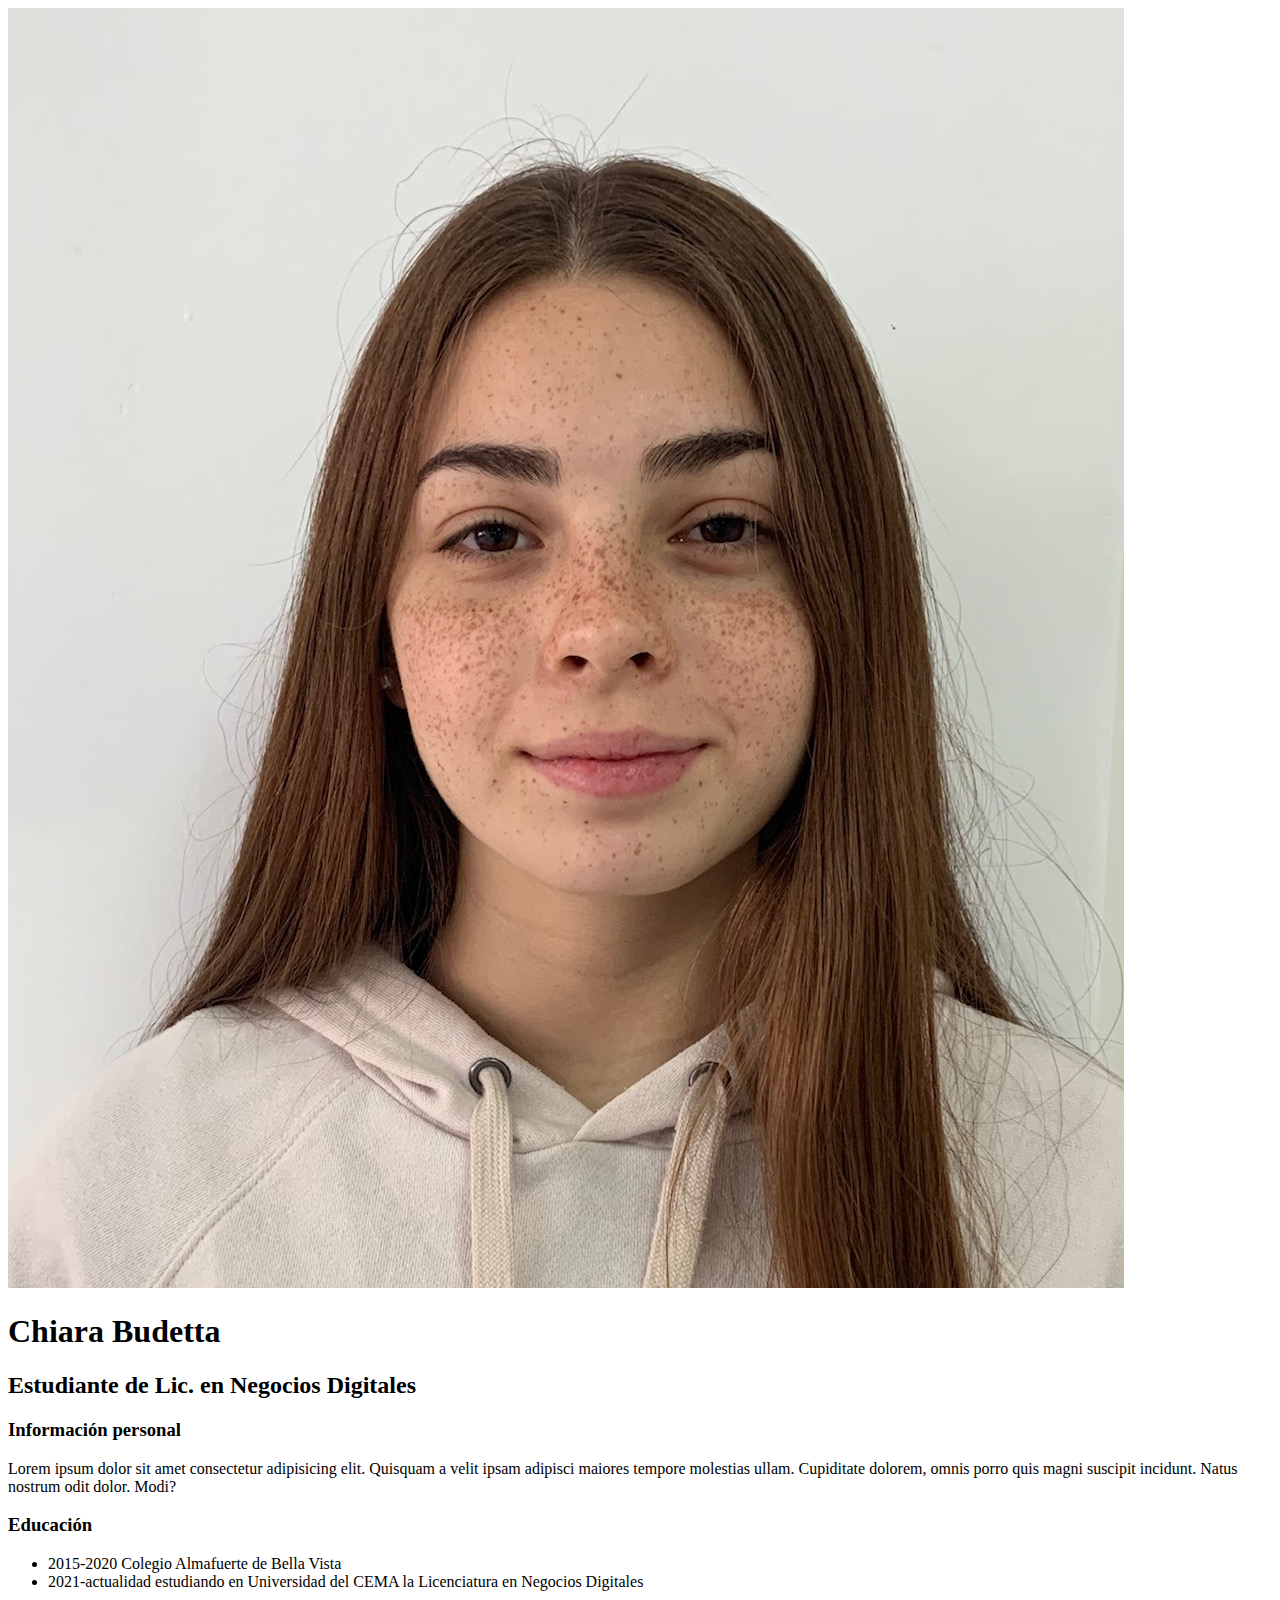
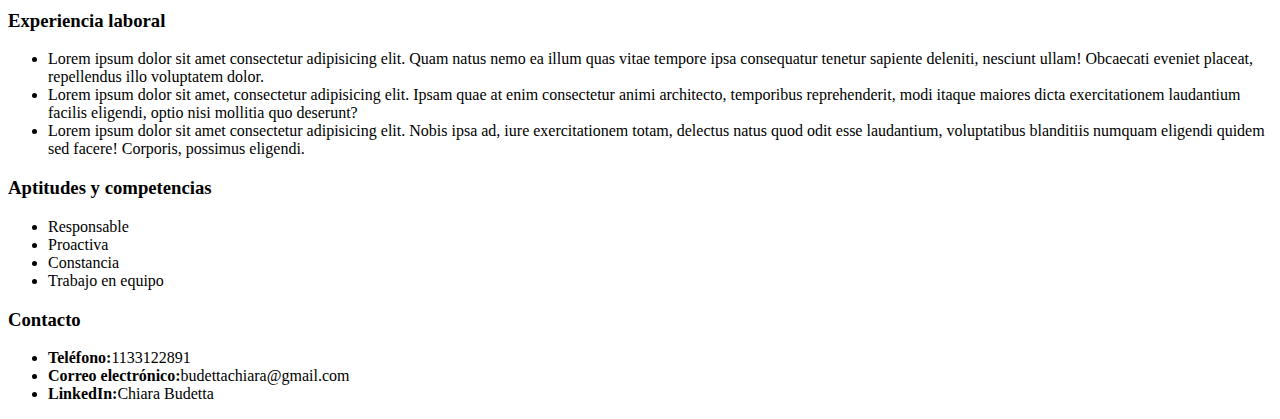
<file: CV tarea/index.html>
<!DOCTYPE html>
<html lang="en">
<head>
    <meta charset="UTF-8">
    <meta name="viewport" content="width=device-width, initial-scale=1.0">
    <title>Curriculum Vitae</title>
</head>
<body>
    <div>
        <img src="foto 4x4.png" alt="Foto Chiara">
        <h1>Chiara Budetta</h1>
        <h2>Estudiante de Lic. en Negocios Digitales</h2>
    </div>
    <div>
        <h3>Información personal</h3>
        <p>Lorem ipsum dolor sit amet consectetur adipisicing elit. Quisquam a velit ipsam adipisci maiores tempore molestias ullam. Cupiditate dolorem, omnis porro quis magni suscipit incidunt. Natus nostrum odit dolor. Modi?</p>
    </div>
    <div>
        <h3>Educación</h3>
        <ul>
            <li>2015-2020 Colegio Almafuerte de Bella Vista</li>
            <li>2021-actualidad estudiando en Universidad del CEMA la Licenciatura en Negocios Digitales</li>
        </ul>
    </div>
    <div>
        <h3>Experiencia laboral</h3>
        <ul>
            <li>Lorem ipsum dolor sit amet consectetur adipisicing elit. Quam natus nemo ea illum quas vitae tempore ipsa consequatur tenetur sapiente deleniti, nesciunt ullam! Obcaecati eveniet placeat, repellendus illo voluptatem dolor.</li>
            <li>Lorem ipsum dolor sit amet, consectetur adipisicing elit. Ipsam quae at enim consectetur animi architecto, temporibus reprehenderit, modi itaque maiores dicta exercitationem laudantium facilis eligendi, optio nisi mollitia quo deserunt?</li>
            <li>Lorem ipsum dolor sit amet consectetur adipisicing elit. Nobis ipsa ad, iure exercitationem totam, delectus natus quod odit esse laudantium, voluptatibus blanditiis numquam eligendi quidem sed facere! Corporis, possimus eligendi.</li>
        </ul>
    </div>
    <div>
        <h3>Aptitudes y competencias</h3>
        <ul>
            <li>Responsable</li>
            <li>Proactiva</li>
            <li>Constancia</li>
            <li>Trabajo en equipo</li>
        </ul>
    </div>
    <div>
        <h3>Contacto</h3>
        <ul>
            <li><strong>Teléfono:</strong>1133122891</li>
            <li><strong>Correo electrónico:</strong>budettachiara@gmail.com</li>
            <li><strong>LinkedIn:</strong>Chiara Budetta</li>
        </ul>
    </div>
</body>
</html>
</file>
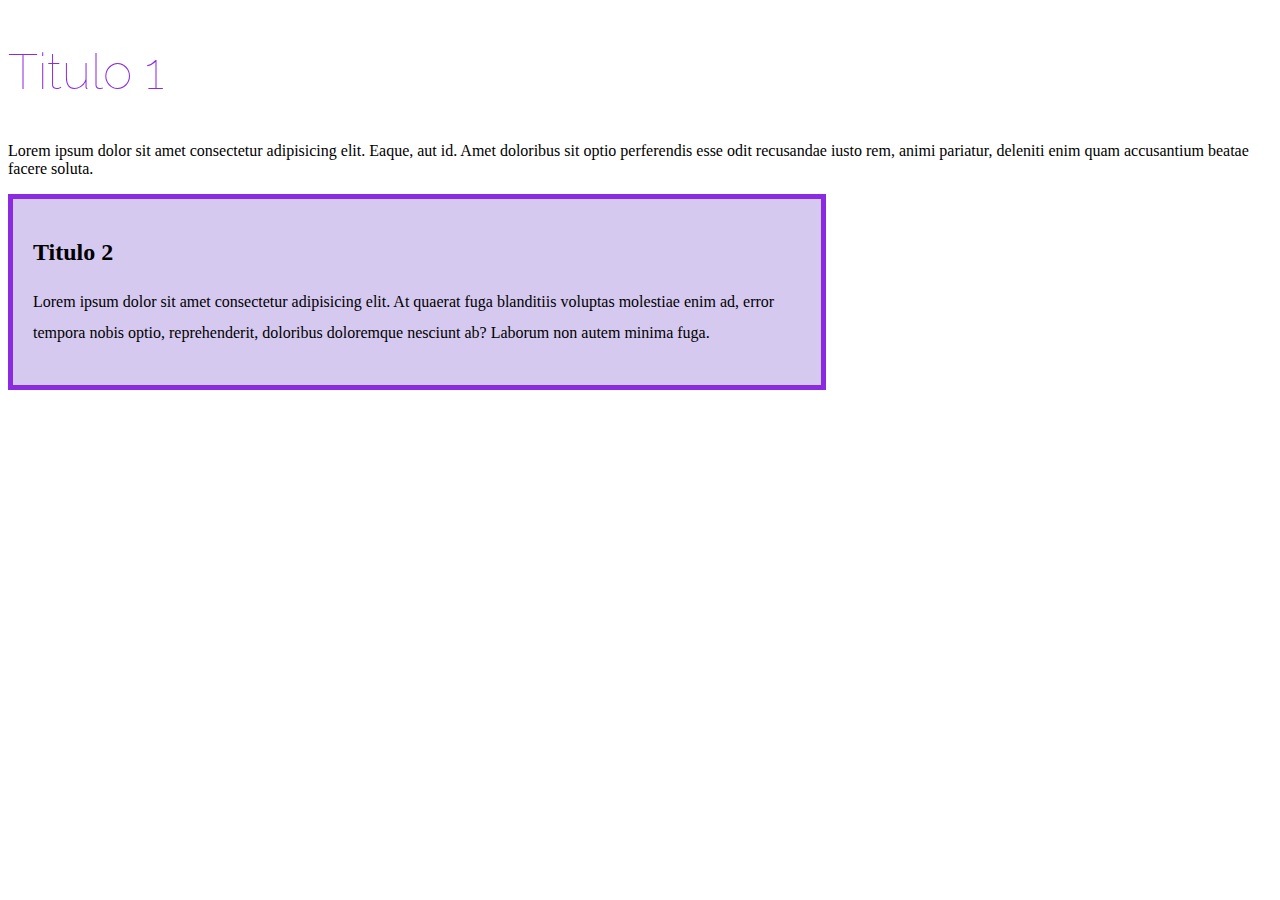
<file: ejemplo css/index.html>
<!DOCTYPE html>
<html lang="en">
<head>
    <meta charset="UTF-8">
    <meta name="viewport" content="width=device-width, initial-scale=1.0">
    <title>Document</title>
    <link rel="stylesheet" href="css/style.css">
</head>
<body>
    <header></header>
    <main>
        <div>
            <h2 class="title">Titulo 1</h2>
            <p>Lorem ipsum dolor sit amet consectetur adipisicing elit. Eaque, aut id. Amet doloribus sit optio perferendis 
                esse odit recusandae iusto rem, animi pariatur, deleniti enim quam accusantium beatae facere soluta.</p>
        </div>
        <div class="box_titl-2">
            <h2>Titulo 2</h2>
            <p class="text">Lorem ipsum dolor sit amet consectetur adipisicing elit. At quaerat fuga blanditiis voluptas molestiae enim ad, 
                error tempora nobis optio, reprehenderit, doloribus doloremque nesciunt ab? Laborum non autem minima fuga.</p>
        </div>
    </main>
    <footer></footer>
</body>
</html>
</file>
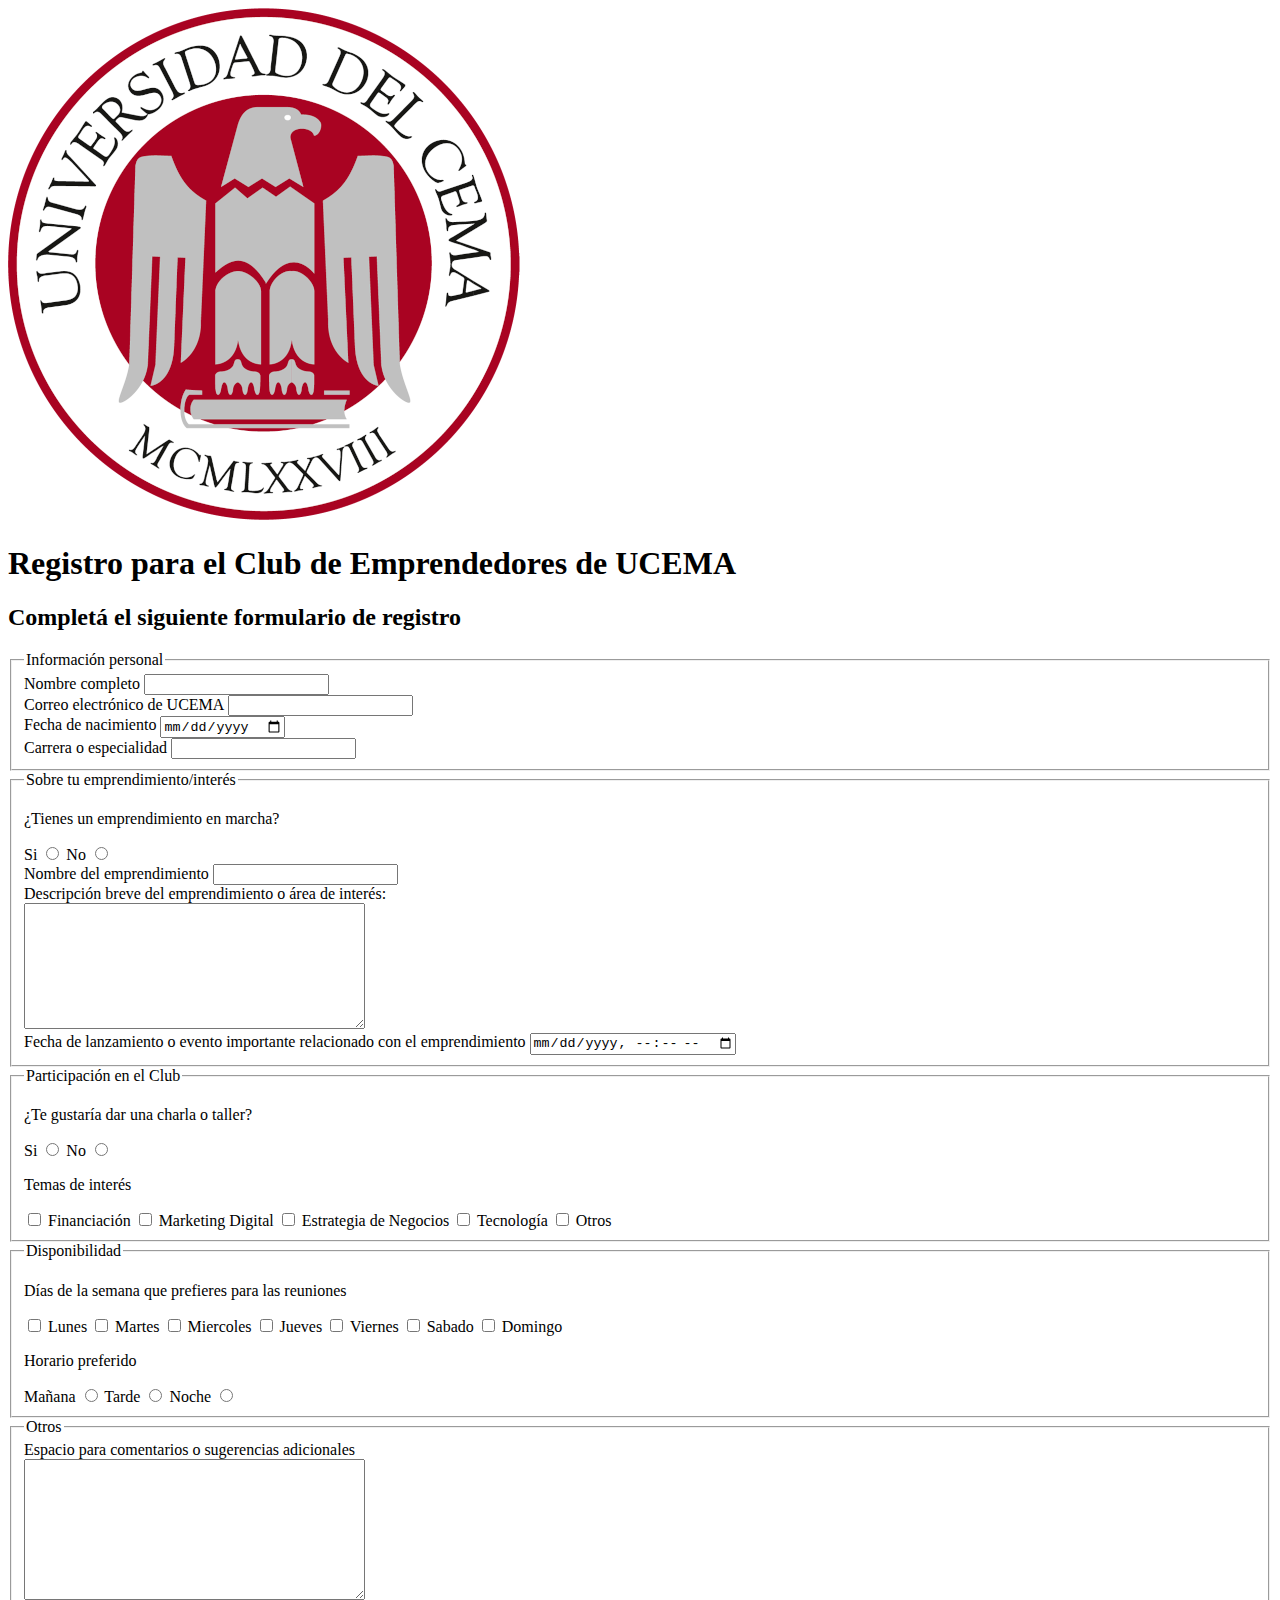
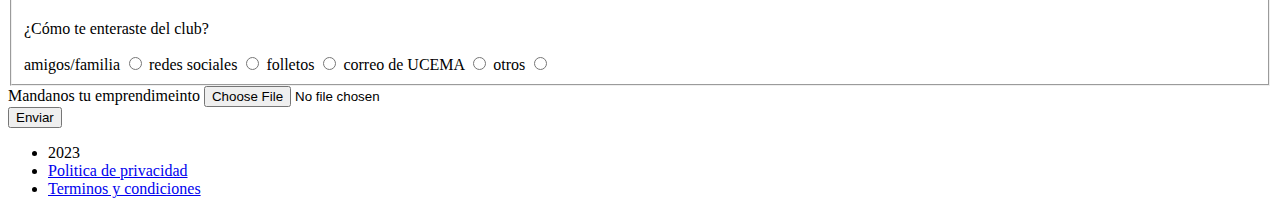
<file: form Club Emprendedores/index.html>
<!DOCTYPE html>
<html lang="en">
<head>
    <meta charset="UTF-8">
    <meta name="viewport" content="width=device-width, initial-scale=1.0">
    <title>Formulario de Registro</title>
</head>
<body>
    <!-- comienza header -->
    <header>
        <img src="img/logo_UCEMA.png" alt="logo UCEMA">
        <h1>Registro para el Club de Emprendedores de UCEMA</h1>
    </header>
    <!-- finaliza header -->

    <!-- comienza main -->
    <main>
        <section>
            <h2>Completá el siguiente formulario de registro</h2>
            <div>
                <form action="mailto:budettachiara@gmail.com">
                    <fieldset>
                        <legend>Información personal</legend>
                        <div> <!-- nombre y apellido -->
                            <label for="fullname">Nombre completo</label>
                            <input type="text" name="fullname" id="fullname" required> 
                        </div>
                        <div> <!-- mail -->
                            <label for="email">Correo electrónico de UCEMA</label>
                            <input type="email" name="email" id="email" required> 
                        </div>
                        <div> <!-- fecha nacimiento -->
                            <label for="birth">Fecha de nacimiento</label>
                            <input type="date" name="birth" id="birth" required> 
                        </div>
                        <div> <!-- carrera -->
                            <label for="career">Carrera o especialidad</label>
                            <input type="text" name="career" id="career" required> 
                        </div>
                    </fieldset>

                    <fieldset>
                        <legend>Sobre tu emprendimiento/interés</legend>
                        <div> <!-- emprendimiento -->
                            <p>¿Tienes un emprendimiento en marcha?</p>
                            <label for="entrepreneurship">Si</label>
                            <input type="radio" name="entrepreneurship" id="entrepreneurship" required> 
                            <label for="entrepreneurship">No</label>
                            <input type="radio" name="entrepreneurship" id="entrepreneurship" required>
                        </div>
                        <div> 
                            <label for="entrepreneurship_name">Nombre del emprendimiento</label>
                            <input type="text" name="entrepreneurship_name" id="entrepreneurship_name"> 
                        </div>
                        <div> 
                            <label for="entrepreneurship_descr">Descripción breve del emprendimiento o área de interés:</label><br>
                            <textarea name="entrepreneurship_descr" id="entrepreneurship_descr" cols="40" rows="8" maxlength="300"></textarea> 
                        </div>
                        <div>
                            <label for="launch">Fecha de lanzamiento o evento importante relacionado con el emprendimiento</label>
                            <input type="datetime-local" name="launch" id="launch">
                        </div>
                    </fieldset>

                    <fieldset>
                        <legend>Participación en el Club</legend>
                        <div>
                            <p>¿Te gustaría dar una charla o taller?</p>
                            <label for="wkshop">Si</label>
                            <input type="radio" name="wkshop" id="wkshop"> 
                            <label for="wkshop">No</label>
                            <input type="radio" name="wkshop" id="wkshop">
                        </div>
                        <div>
                            <p>Temas de interés</p>
                            <input type="checkbox" name="fin" id="fin">
                            <label for="fin">Financiación</label>
                            <input type="checkbox" name="mkt" id="mkt">
                            <label for="mkt">Marketing Digital</label>
                            <input type="checkbox" name="business_str" id="business_str">
                            <label for="business_str">Estrategia de Negocios</label>
                            <input type="checkbox" name="tech" id="tech">
                            <label for="tech">Tecnología</label>
                            <input type="checkbox" name="other" id="other">
                            <label for="other">Otros</label>
                        </div>
                    </fieldset>

                    <fieldset>
                        <legend>Disponibilidad</legend>
                        <div>
                            <p>Días de la semana que prefieres para las reuniones</p>
                            <input type="checkbox" name="mon" id="mon">
                            <label for="mon">Lunes</label>
                            <input type="checkbox" name="tue" id="tue">
                            <label for="tue">Martes</label>
                            <input type="checkbox" name="wed" id="wed">
                            <label for="wed">Miercoles</label>
                            <input type="checkbox" name="thur" id="thur">
                            <label for="thur">Jueves</label>
                            <input type="checkbox" name="fri" id="fri">
                            <label for="fri">Viernes</label>
                            <input type="checkbox" name="sat" id="sat">
                            <label for="sat">Sabado</label>
                            <input type="checkbox" name="sun" id="sun">
                            <label for="sun">Domingo</label>
                        </div>
                        <div>
                            <p>Horario preferido</p>
                            <label for="mor">Mañana</label>
                            <input type="radio" name="mor" id="mor"> 
                            <label for="eve">Tarde</label>
                            <input type="radio" name="eve" id="eve">
                            <label for="night">Noche</label>
                            <input type="radio" name="night" id="night">
                        </div>
                    </fieldset>

                    <fieldset>
                        <legend>Otros</legend>
                        <div>
                            <label for="coment">Espacio para comentarios o sugerencias adicionales</label><br>
                            <textarea name="coment" id="coment" cols="40" rows="9" maxlength="350"></textarea>
                        </div>
                        <div>
                            <p>¿Cómo te enteraste del club?</p>
                            <label for="f&f">amigos/familia</label>
                            <input type="radio" name="f&f" id="f&f"> 
                            <label for="social media">redes sociales</label>
                            <input type="radio" name="social media" id="social media">
                            <label for="broch">folletos</label>
                            <input type="radio" name="broch" id="broch">
                            <label for="email">correo de UCEMA</label>
                            <input type="radio" name="email" id="email"> 
                            <label for="oth">otros</label>
                            <input type="radio" name="oth" id="oth">
                        </div>
                    </fieldset>
                    <div> 
                        <label for="file">Mandanos tu emprendimeinto</label>
                        <input type="file" name="file" id="file">
                    </div>
                    <button type="submit">Enviar</button>
                </form>
            </div>
        </section>
        
    </main>
    <!-- finaliza main -->

    <!-- comeinza footer -->
    <footer>
        <nav>
            <ul>
                <li>2023</li>
                <li><a href="#">Politica de privacidad</a></li>
                <li><a href="#">Terminos y condiciones</a></li>
            </ul>
        </nav>
    </footer>
    <!-- finaliza footer -->
</body>
</html>
</file>
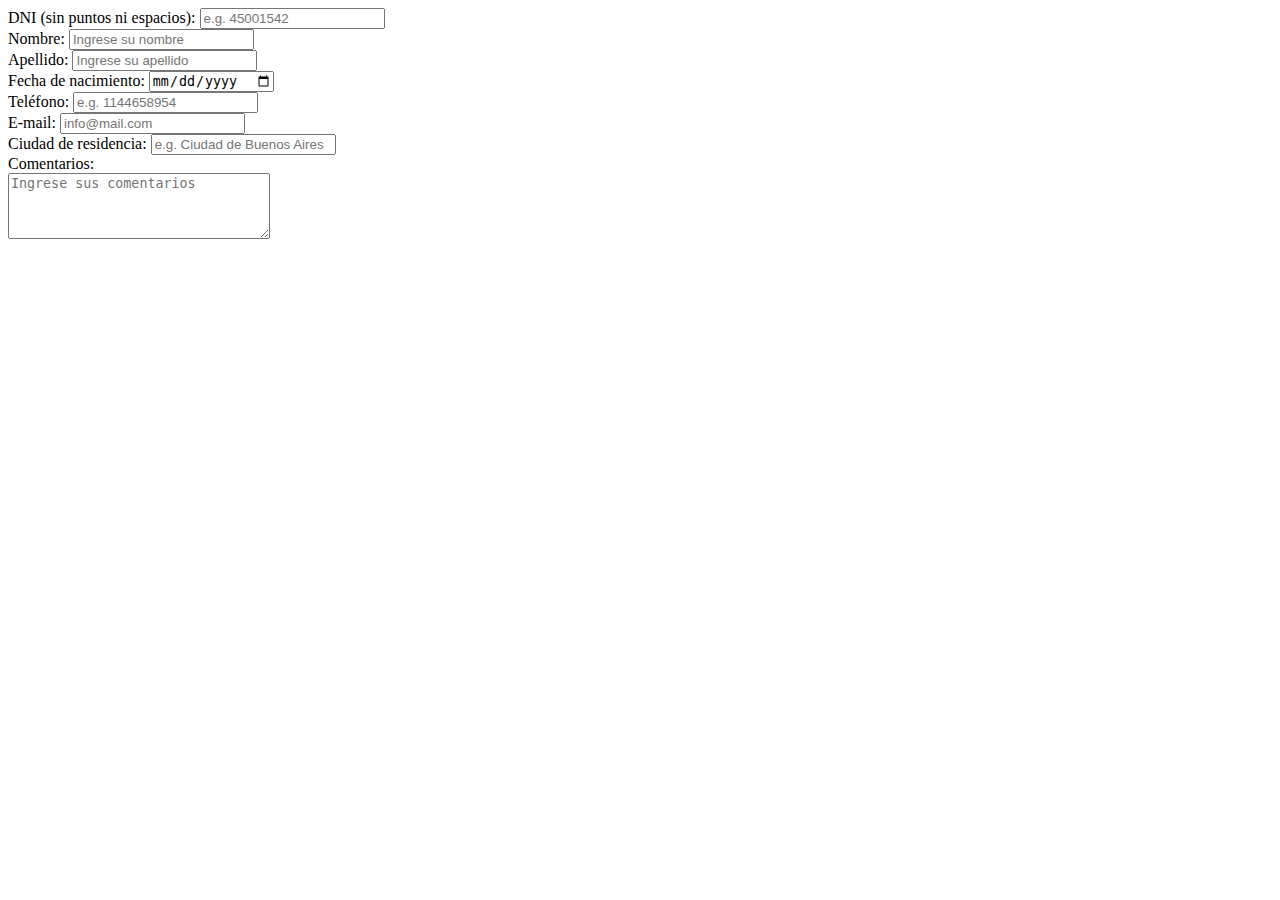
<file: form tarea/index.html>
<!DOCTYPE html>
<html lang="en">
<head>
    <meta charset="UTF-8">
    <meta name="viewport" content="width=device-width, initial-scale=1.0">
    <title>Solicitud de ingreso</title>
</head>
<body>
    <form action="#" method="get">
        DNI (sin puntos ni espacios): <input type="text" name="dni" placeholder="e.g. 45001542" maxlength="8"> <br>
        Nombre: <input type="text" name="nombre"  placeholder="Ingrese su nombre"> <br>
        Apellido: <input type="text" name="apellido" placeholder="Ingrese su apellido"> <br>
        Fecha de nacimiento: <input type="date" name="fechanac" placeholder="dd/mm/aaaa"> <br>
        Teléfono: <input type="number" name="tel" placeholder="e.g. 1144658954"> <br>
        E-mail: <input type="email" name="mail" placeholder="info@mail.com"> <br>
        Ciudad de residencia: <input type="text" name="ciudadresidencia" placeholder="e.g. Ciudad de Buenos Aires"> <br>
        <label for="comentarios">Comentarios:</label><br><textarea name="comentarios" cols="30" rows="4" placeholder="Ingrese sus comentarios"></textarea>
    </form>
</body>
</html>
</file>
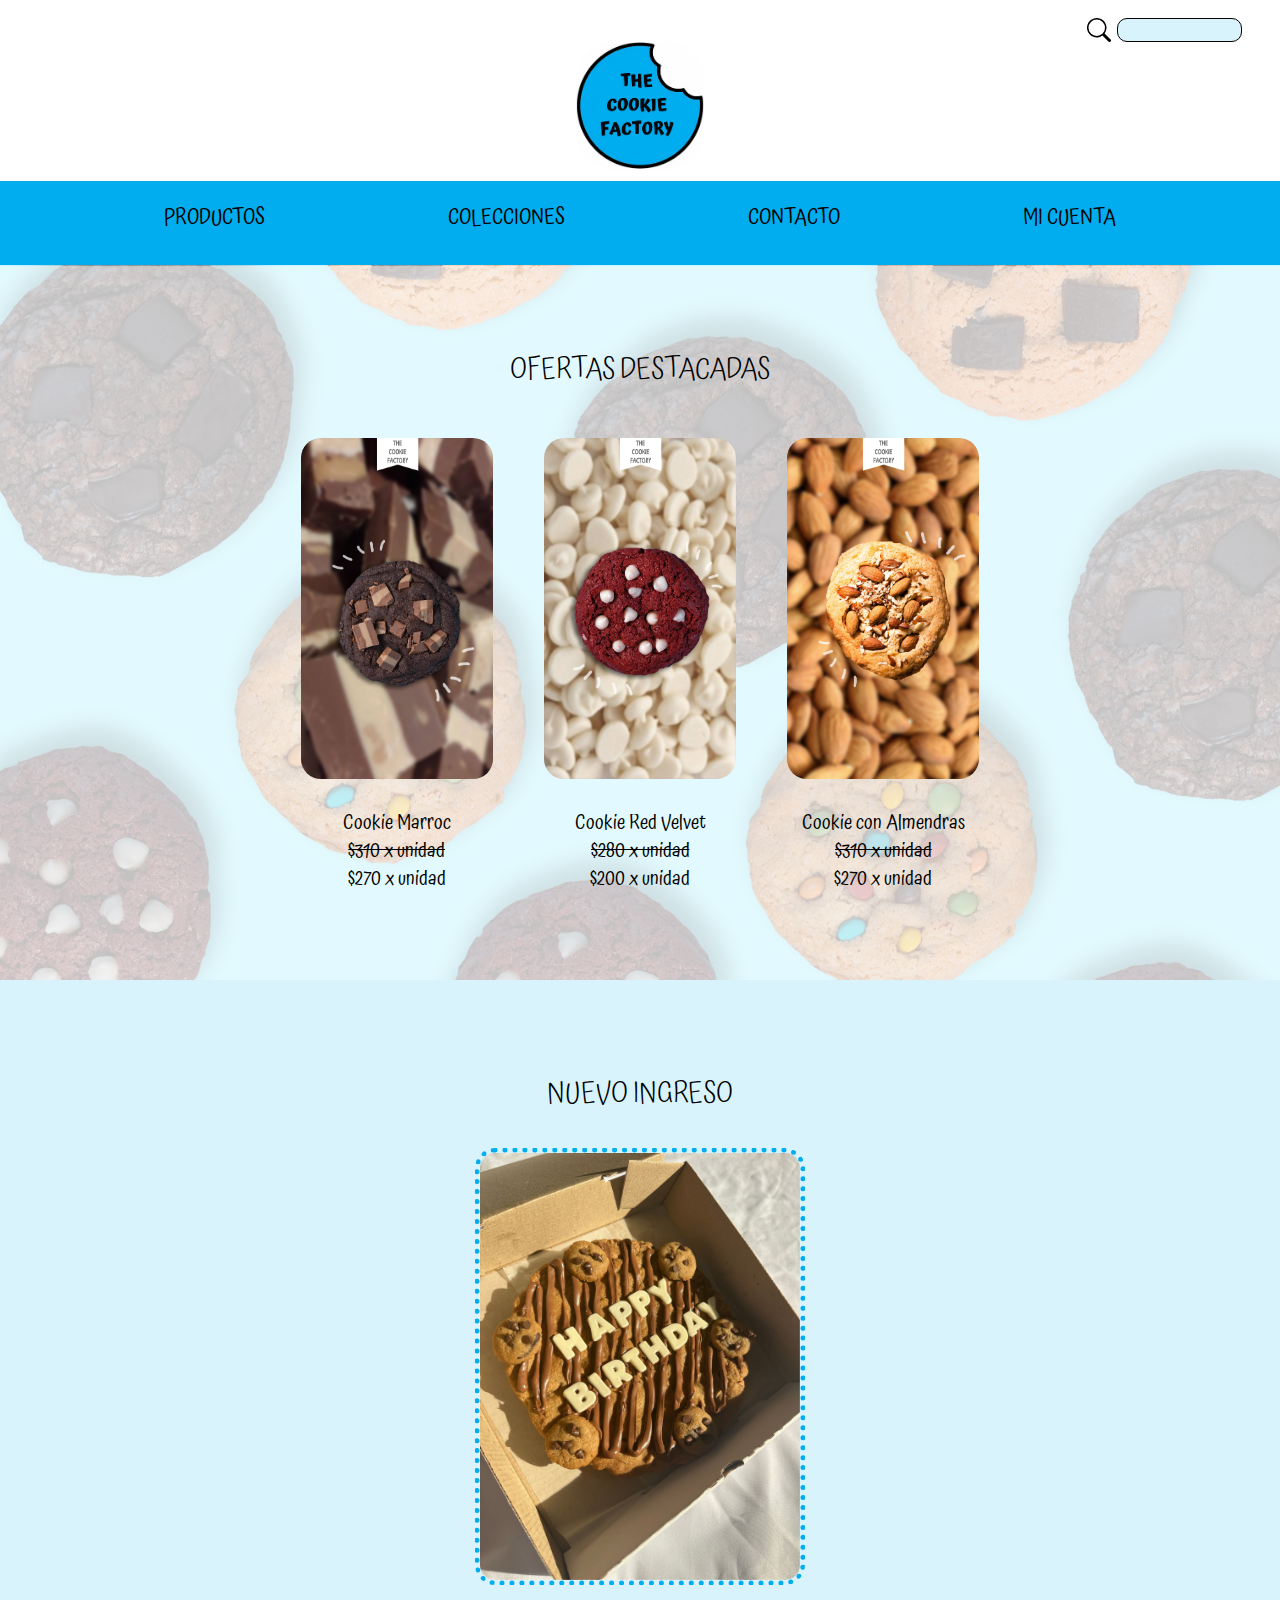
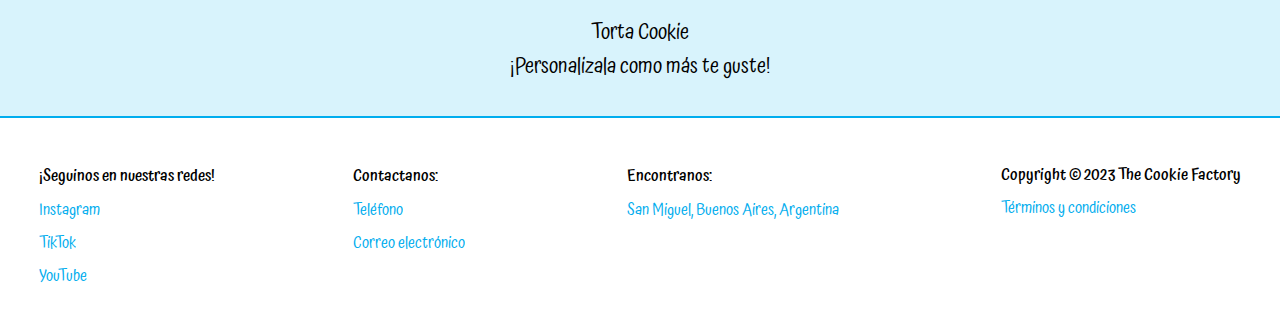
<file: Pre-entrega1/index.html>
<!DOCTYPE html>
<html lang="en">
<head>
    <meta charset="UTF-8">
    <meta name="viewport" content="width=device-width, initial-scale=1.0">
    <meta http-equiv="X-UA-Compatible" content="ie=edge">
    <link rel="stylesheet" href="styles/style.css">
    <title>The Cookie Factory</title>
    <link rel="shortcut icon" href="images/logo-cookies.pdf.png" type="image/x-icon">
</head>

<body>
    <header>
        <!-- buscador -->
        <div class="buscador">
            <form action="mailto:tcf@gmail.com">
                <label for="buscador"><img src="images/search.svg" alt="search"></label>
                <input type="search" name="buscador" id="buscador">
            </form>

        </div>
        <!-- boton de menu -->
        <div class="menu-btn" id="menu">
            <svg xmlns="http://www.w3.org/2000/svg" height="1em"
                viewBox="0 0 448 512"><!--! Font Awesome Free 6.4.2 by @fontawesome - https://fontawesome.com License - https://fontawesome.com/license (Commercial License) Copyright 2023 Fonticons, Inc. -->
                <path
                    d="M0 96C0 78.3 14.3 64 32 64H416c17.7 0 32 14.3 32 32s-14.3 32-32 32H32C14.3 128 0 113.7 0 96zM0 256c0-17.7 14.3-32 32-32H416c17.7 0 32 14.3 32 32s-14.3 32-32 32H32c-17.7 0-32-14.3-32-32zM448 416c0 17.7-14.3 32-32 32H32c-17.7 0-32-14.3-32-32s14.3-32 32-32H416c17.7 0 32 14.3 32 32z" />
            </svg>
        </div>
        <div class="logo-index">
            <a href="index.html">
                <img src="images/logo-cookies.pdf.png" alt="logo">
            </a>
        </div>

        <!-- comienza nav -->
        <nav class="nav" id="nav">
            <ul>
                <li><a href="productos.html">PRODUCTOS</a></li>
                <li><a href="colecciones.html">COLECCIONES</a></li>
                <li><a href="contacto.html">CONTACTO</a></li>
                <li><a href="mi_cuenta.html">MI CUENTA</a></li>
            </ul>
        </nav>
    </header>

    <main>
        <!-- ofertas destacadas -->
        <section class="ofertas_index">
            <h1 class="titulo-ofertas_destacadas">OFERTAS DESTACADAS</h1>
            <div class="ofertas_destacadas">
                <!-- primera card -->
                <div>
                    <img src="images/marroc.jpg" alt="cookie marroc">
                    <p>Cookie Marroc</p>
                    <p><del>$310 x unidad</del></p>
                    <p>$270 x unidad</p>
                </div>

                <!-- segunda card -->
                <div>
                    <img src="images/velvet.jpg" alt="cookie velvet">
                    <p>Cookie Red Velvet</p>
                    <p><del>$280 x unidad</del></p>
                    <p>$200 x unidad</p>
                </div>

                <!-- tercera card -->
                <div>
                    <img src="images/vai_y_alm.jpg" alt="cookie almendras">
                    <p>Cookie con Almendras</p>
                    <p><del>$310 x unidad</del></p>
                    <p>$270 x unidad</p>
                </div>
            </div>
        </section>

        <!-- nuevos ingresos -->
        <section class="nuevos-ingresos">
            <h2>NUEVO INGRESO</h2>
            <img src="images/foto-torta.jpg" alt="cookie gigante">
            <div class="texto-nuevos_ingresos">
                <p>Torta Cookie</p>
                <p>¡Personalizala como más te guste!</p>
            </div>

        </section>
    </main>

    <!-- footer -->
    <hr>
    <footer>
        <div>
            <div>
                <h4>¡Seguinos en nuestras redes!</h4>
                <ul>
                    <li><a href="https://www.instagram.com/thecookiefactory.ar/">Instagram</a></li>
                    <li><a href="https://www.tiktok.com/es/">TikTok</a></li>
                    <li><a href="https://www.youtube.com">YouTube</a></li>
                </ul>
            </div>
        </div>

        <div>
            <div>
                <h4>Contactanos:</h4>
                <ul>
                    <li><a href="tel:+">Teléfono</a></li>
                    <li><a href="mailto:tcf@gmail.com">Correo electrónico</a></li>
                </ul>
            </div>
        </div>

        <div>
            <div>
                <h4>Encontranos:</h4>
                <ul>
                    <li><a href="https://goo.gl/maps/oyFg4Y7q7vJQ1bda9">San Miguel, Buenos Aires, Argentina</a></li>
                </ul>
            </div>
        </div>

        <div>
            <div>
                <ul>
                    <li class="legales">Copyright © 2023 The Cookie Factory</li>
                    <li><a href="#">Términos y condiciones</a></li>
                </ul>
            </div>
        </div>
    </footer>
    <script src="scripts/main.js"></script>
</body>

</html>
</file>
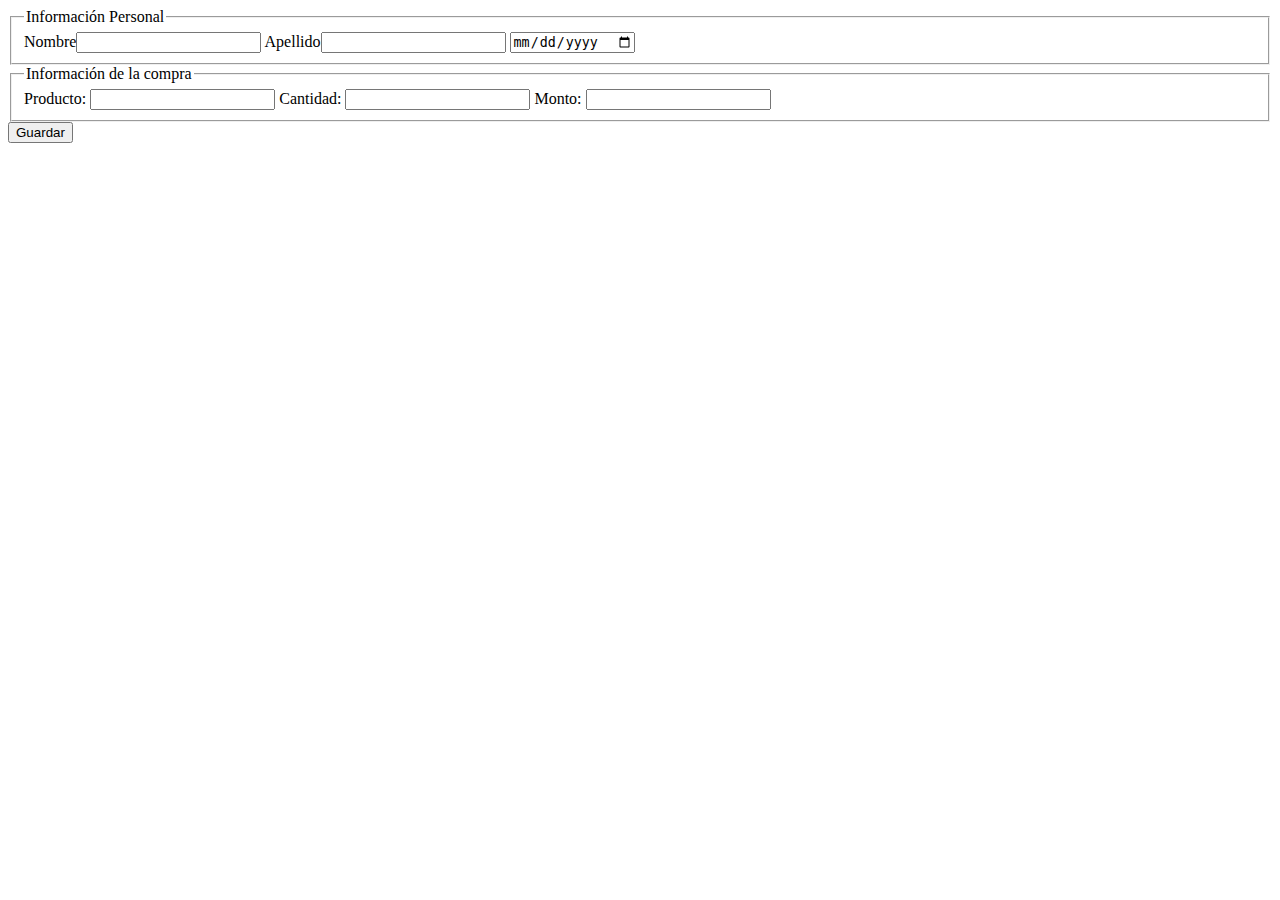
<file: form-tablas/form_agrupado.html>
<!DOCTYPE html>
<html lang="en">
<head>
    <meta charset="UTF-8">
    <meta name="viewport" content="width=device-width, initial-scale=1.0">
    <title>Document</title>
</head>
<body>
    <form action="form_agrupado.html" method="post">
        <fieldset>
            <legend>Información Personal</legend>
            <label for="nombre">Nombre</label><input type="text" name="nombre" tabindex="1">
            <label for="apellido">Apellido</label><input type="text" name="apellido" tabindex="2">
            <label for="fechanac"></label><input type="date" name="fechanac" id="" min="1920/01/01" max="2010/12/31" tabindex="3">
        </fieldset>
        <fieldset>
            <legend>Información de la compra</legend>
            <label for="producto">Producto: </label><input type="text" name="producto" tabindex="4">
            <label for="cantidad">Cantidad: </label><input type="number" name="cantidad" tabindex="5">
            <label for="monto">Monto: </label> <input type="number" name="monto" step="0.01" tabindex="6">
            
        </fieldset>
        <input type="submit" value="Guardar">
    </form>
</body>
</html>
</file>
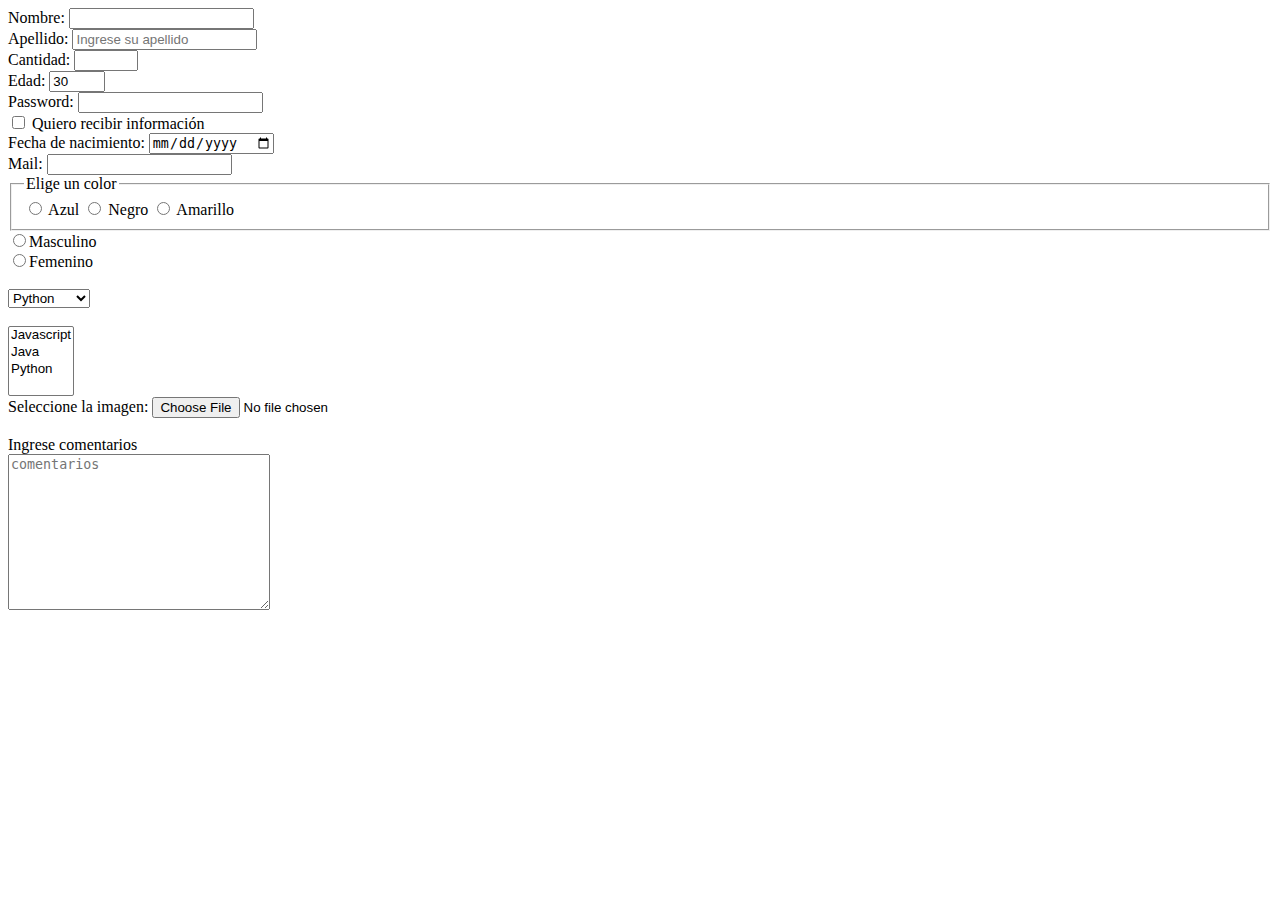
<file: form-tablas/formulario.html>
<!DOCTYPE html>
<html lang="en">
<head>
    <meta charset="UTF-8">
    <meta name="viewport" content="width=device-width, initial-scale=1.0">
    <title>Formulario de ejemplo</title>
</head>
<body>
    <form action="index.html" method="get">
        Nombre: <input type="text" name="nombre"  maxlength="20"> <br>
        Apellido: <input type="text" name="apellido" placeholder="Ingrese su apellido" required> <br>
        Cantidad: <input type="number" name="Cantidad" min="10" max="100"> <br>
        Edad: <input type="number" name="edad" min="18" max="99" value="30"> <br>

        Password: <input type="password" name="password"><br>

        <input name="info" type="checkbox"> Quiero recibir información <br>

        Fecha de nacimiento: <input type="date" name="fechanac" id=""><br>

        Mail: <input type="email" name="email"> <br>
        <fieldset>
            <legend>Elige un color</legend>
            <label>
                <input type="radio" name="color" value="azul"> Azul
            </label>
            <label>
                <input type="radio" name="color" value="negro"> Negro
            </label>
            <label>
                <input type="radio" name="color" value="amarillo"> Amarillo
            </label>
        </fieldset>
        <input type="radio" name="sexo" id="">Masculino <br>
        <input type="radio" name="sexo" id="">Femenino <br>
        <br>
        <select name="lenguaje" id="">
            <option value="js">Javascript</option>
            <option value="java">Java</option>
            <option value="python" selected>Python</option>
        </select>
        <br><br>
        <select name="lenguaje" id="" multiple>
            <option value="js">Javascript</option>
            <option value="java">Java</option>
            <option value="python">Python</option>
        </select>
        <br>
        Seleccione la imagen: <input type="file" name="foto">
        <br><br>
        <label for="comentarios">Ingrese comentarios</label><br><textarea name="comentarios" id="" cols="30" rows="10" placeholder="comentarios"></textarea>
    </form>
</body>
</html>
</file>
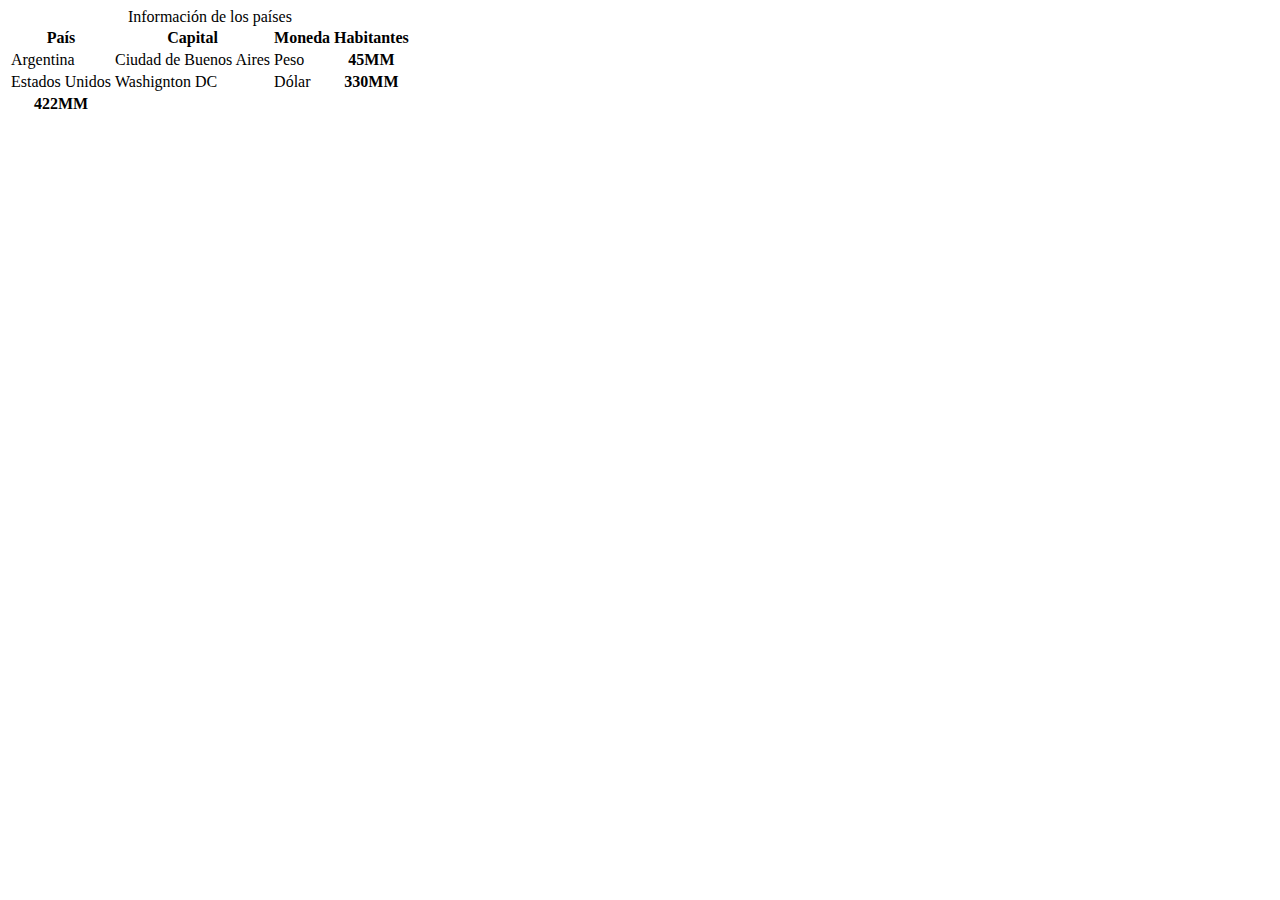
<file: form-tablas/tabla.html>
<!DOCTYPE html>
<html lang="en">
<head>
    <meta charset="UTF-8">
    <meta name="viewport" content="width=device-width, initial-scale=1.0">
    <title>Document</title>
</head>
<body>
    <table>
        <caption>Información de los países</caption>
        <thead>
            <tr>
                <th>País</th>
                <th>Capital</th>
                <th>Moneda</th>
                <th>Habitantes</th>
            </tr>

        </thead>
        <tbody>
            <tr>
                <td>Argentina</td>
                <td>Ciudad de Buenos Aires</td>
                <td>Peso</td>
                <th>45MM</th>
            </tr>
            <tr>
                <td>Estados Unidos</td>
                <td>Washignton DC</td>
                <td>Dólar</td>
                <th>330MM</th>
            </tr>
        </tbody>
        
        <tfoot>
            <tr >
                
                <!-- <th></th>
                <th></th> -->
                
                <th colspan="1" style="text-align: center;">422MM</th>
            </tr>
        </tfoot>
        
    </table>
</body>
</html>
</file>
<file: ejemplo css/css/style.css>
@import url('https://fonts.googleapis.com/css2?family=Raleway:ital,wght@0,100;0,200;0,500;1,100;1,200&display=swap');


.title {
    font-size: 50px;
    color: blueviolet;
    font-family: 'Raleway', sans-serif;
    font-weight: 100 ;
}

.box_titl-2 {
    padding: 20px;
    background-color: rgba(147, 112, 216, 0.379);
    width: 60vw;
    border: 5px solid blueviolet;
    .text {
        line-height: 3.5vh;
    }
}
</file>
<file: Pre-entrega1/styles/style.css>
@import url('https://fonts.googleapis.com/css2?family=Atma:wght@400;500;600&family=Montserrat:wght@200;300;500&family=Rajdhani:wght@300&family=Roboto:wght@300&display=swap');

*{
    font-family: 'Atma', cursive;
    margin: 0;
    padding: 0;
    overflow-x: hidden;
}

/* BOTON HAMBURGUESA */
.menu-btn{
    cursor: pointer;
    z-index: 2;
    display: none;
}


/* NAV */
nav {
    display: flex;
    background-color: #01ADEE;
    width: 100%;
    align-items: center;
    padding: 1.5% 0;
}
    .nav {
        font-weight: 400;
        font-size: 1.3em;
        justify-content: space-around;
    }
        .nav ul {
            list-style: none;
        }
            .nav ul li {
                display: inline-block;
            }
                .nav ul li a {
                    text-decoration: none;
                    color: black;
                    margin: 0 7vw;
                }
                    .nav ul li a:hover {
                        font-weight: 500;
                    }

/* HEADER */
.logo-index {
    display: flex;
    text-align: center;
    justify-content: center;
}
    .logo-index a img {
        width: 10vw;
        margin: 0 1vw;
    }


/* BUSCADOR */
.buscador form{
    height: 1.5em;
    padding: 2vh 3vw 0 0;
    display: flex;
    overflow: hidden;
    justify-content: flex-end;
}
    .buscador input {
        width: 10%;
        font-weight: 200;
        font-size: 1em;
        border: 0.5px solid #000000;
        background-color: #01afee27;
        border-radius: 10px;
        padding: 1vh 0.5vw;
        margin-left: 0.5vw;
    }

        .buscador form label img{
            height: 100%;
            overflow: hidden;
        }

/* OFERTAS INDEX */
.ofertas_index {
    background-image: url(../images/fondo_cookies.png);
}

.titulo-ofertas_destacadas {
    display: flex;
    font-weight: 300;
    justify-content: center;
    font-size: 1.8em;
    margin: 9vh 5vw 3vh 5vw;
}    
.ofertas_destacadas {
    display: flex;
    flex-direction: row;
    justify-content: center;
    margin: 0 0 9vh 0;
}
        .ofertas_destacadas div img{
            width: 15vw;
            margin: 2vh 2vw;
            border-radius: 20px;
        }
            .ofertas_destacadas div img:hover{
                scale: 1.1;
                cursor: pointer;
            }
        .ofertas_destacadas div p{
            display: flex;
            justify-content: space-around;
            overflow: hidden;
            font-size: 1.2em;
            line-height: 1em;
            margin: 1vh 2.5vw;
        }

/* NUEVOS INGRESOS INDEX */
.nuevos-ingresos {
    text-align: center;
    background-color: #01afee27;
}

.nuevos-ingresos h2 {
    display: flex;
    font-weight: 300;
    justify-content: center;
    font-size: 1.8em;
    margin: 10vh 5vw 3.5vh 5vw;
}
.nuevos-ingresos img {
    display: block;
    margin: 0 auto; 
    max-width: 100%;
    width: 25vw;
    border-radius: 20px;
    border: 5px dotted #01ADEE;
}
    .nuevos-ingresos img:hover {
        scale: 1.1;
        cursor: pointer;
    }
.nuevos-ingresos p {
    display: flex;
    font-size: 1.3em;
    justify-content: center;
}

.texto-nuevos_ingresos {
    padding: 3.5vh 0;
}


/* COLECCIONES */
.nav-colecciones {
    display: flex;
    background-color: red;
    width: 100%;
    align-items: center;
    padding: 1.5% 0;
}
.nav-colecciones {
    font-weight: 400;
    font-size: 1.3em;
    justify-content: space-around;
}
    .nav-colecciones ul {
        list-style: none;
    }
        .nav-colecciones ul li {
            display: inline-block;
        }
            .nav-colecciones ul li a {
                text-decoration: none;
                color: white;
                margin: 0 7vw;
            }
                .nav-colecciones ul li a:hover {
                    font-weight: 500;
                }
.sv {
    background-color: rgba(255, 0, 0, 0.376);
}
.sv h2 {
    display: flex;
    font-weight: 300;
    justify-content: center;
    font-size: 1.8em;
    margin: 9vh 5vw 3vh 5vw;
    border-bottom: 1px dotted red;
    color: white;
}
.cookies-colecciones .video-sv {
    width: 20vw;
    margin: 3vh 3vw;
    border-radius: 20px;
    justify-content:center;
}
.cookies-colecciones {
    display: flex;
    width: 100vw;
    justify-content:space-evenly;
    flex-wrap: wrap;
}
    .cookies-colecciones img{
        width: 20vw;
        margin: 3vh 3vw;
        border-radius: 20px;
        justify-content:center;
    }


    .cookies-colecciones img:hover {
        scale: 1.1;
        cursor:pointer;
    }

    .cookies-colecciones p {
        display: flex;
        justify-content: space-evenly;
        overflow: hidden;
        font-size: 1.2em;
        line-height: 1em;
        margin: 2vh 2.5vw;
    }


/* PRODUCTOS */
.productos {
    background-color: #01afee27;
}
.productos h2 {
    display: flex;
    font-weight: 300;
    justify-content: center;
    font-size: 1.8em;
    margin: 9vh 5vw 3vh 5vw;
}

.cookies-productos{
    display: flex;
    width: 100vw;
    justify-content:space-evenly;
    flex-wrap: wrap;
}

.cookies-productos div img{
    width: 20vw;
    margin: 3vh 3vw;
    border-radius: 20px;
    justify-content:center;
}

    .cookies-productos div img:hover{
        scale: 1.1;
        cursor:pointer;        
    }

.cookies-productos div p{
    display: flex;
    justify-content: space-evenly;
    overflow: hidden;
    font-size: 1.2em;
    line-height: 1em;
    margin: 2vh 2.5vw;
}


/* CONTACTO */
.form-contacto {
    background-color: #01afee27;
    display: flex;
    align-items: center; 
    justify-content: center; 
    height: 100vh; 
}
.form {
    width: 40%;
    text-align: center; 
    padding: 20px;
}

    .form-contacto .tag-contacto {
        margin: 4vh 0;
        text-align: start;
    }
    .form-contacto input, textarea{
        width: 95%; 
        height: 2rem;
        margin: 0.5rem 0;
        padding: 0.5rem;
        border: 1px solid #ccc;
        border-radius: 4px;
        background-color: #01afee27;
        border: none;
        }
    .form-contacto textarea {
        height: 4rem;
    }
    .form-contacto button {
        padding: 0.8rem 1.8rem;
        background-color: #01ADEE;
        border: none;
        border-radius: 4px;
        font-weight: 500;
    }
        .form-contacto button:hover {
            scale: 1.1;
            cursor: pointer;
        }


/* MI CUENTA */
.form-mi_cuenta {
    background-color: #01afee27;
    display: flex;
    align-items: center; 
    justify-content: center; 
    height: 65vh; 
    
}
.form {
    width: 40%;
    text-align: center; 
    padding: 20px;
}

    .form-mi_cuenta .tag-mi_cuenta {
        margin: 4vh 0;
        text-align: start;
    }
    .form-mi_cuenta input{
        width: 95%; 
        height: 2rem;
        margin: 0.5rem 0;
        padding: 0.5rem;
        border: 1px solid #ccc;
        border-radius: 4px;
        background-color: #01afee27;
        border: none;
        }

    .form-mi_cuenta button {
        padding: 0.8rem 1.8rem;
        background-color: #01ADEE;
        border: none;
        border-radius: 4px;
        font-weight: 500;
        margin: 1vh 1vw;
    }
        .form-mi_cuenta button:hover, .form-mi_cuenta a:hover{
            scale: 1.1;
            cursor: pointer;
        }

.form-mi_cuenta form a{
    font-size: 0.8em;
    text-decoration: none;
    color: black;
    padding: 0.8rem 1.8rem;
    background-color: #01ADEE;
    border: none;
    border-radius: 4px;
    font-weight: 500;
    margin: 1vh 1vw;
}


/* FOOTER */
hr {
    border: 0.1px solid #01ADEE ;
}

footer {
    display: flex;
    flex-wrap: wrap;
    justify-content: space-evenly;
}

footer div{
    display: flex;
    flex-wrap: nowrap;
    height: 100%;
}

footer div div{
    flex-wrap: wrap;
}
    footer h4{
        justify-content: space-between;
        font-weight: 500;
        margin: 5vh 1vw 0 1vw;
    }

    footer ul{
        width: 100%;
        justify-content: space-between;
        height: 100%;
    }
        footer ul li {
            height: 100%;
            display: flex;
            line-height: 1.5em;
            margin: 1vh 1vw;
            align-items:center;
        }

        footer .legales {
            justify-content: space-between;
            font-weight: 500;
            margin: 5vh 1vw 0 1vw;
            overflow: hidden;            
        }

        footer ul li:last-child {
            margin-bottom: 3vh;
        }
            footer ul li a {
                text-decoration: none;
                color:#01ADEE;
                overflow: hidden;
            }

            



/* ----------------------------------------------------------------------------- */


/* MEDIA QUERIES */
@media (max-width: 800px){
    /* NAV */
    .menu-btn{
        display: flex;
        justify-content: right;
        margin: 3vh 4vw 0 0;
    }

    .nav, .nav-colecciones {
        display: block;
        position: absolute;
        top: 0;
        left: 0;
        width: 55%;
        height: 100%;
        opacity: 0.9;
        padding: 5vh 2vw;
        line-height: 2.5;
        transform: translateX(-500px);
        transition: transform 0.5s ease-in-out;
    }

    .nav.show {
        transform: translateX(-20px);
    }
    .nav-colecciones.show{
        transform: translateX(-20px);
    }



    /* INDEX */
    .logo-index {
        justify-content: center;
        align-items: center;
    }
        .logo-index a img{
            width: 25vw;
            padding: 2vh 0;
        }
    .ofertas_index {
        width: 100vw;
        background-image: url(../images/fondo_cookies-mobile.png);
    }
    .titulo-ofertas_destacadas, .nuevos-ingresos h2, .productos h2, .sv h2{
        font-size: 1.5em;
    }
    .ofertas_destacadas {
        flex-direction: column;
        align-items: center;
    }
    .ofertas_destacadas div{
        margin: 4vh;
    }
    .ofertas_destacadas div img{
        width: 45vw;
        margin: 2vh 0;
        border-radius: 20px;
    }

    .ofertas_destacadas div p{
        overflow: hidden;
        margin: 1vh 2.5vw;
    }
    .nuevos-ingresos img {
        width: 50vw;
    }
    .buscador{
        display: none;
    }



    /* FOOTER */
    footer {
        flex-direction: column;
        justify-content: center;
        height: 100%;
    }
        footer div{
            height: 100%;
            justify-content: center;
        }
            footer div div ul li{
                height: 100%;
                justify-content: center;
            }


    /* PRODUCTOS */
    .cookies-productos{
        flex-direction: column;
        align-items: center;
        justify-content: center;
    }
    .cookies-productos div img{
        width: 45vw;
        margin: 2vh 0;
    }

    .cookies-productos p {
        overflow: hidden;
        margin: 1vh 2.5vw;
    }


    /* COLECCIONES */
    .cookies-colecciones{
        flex-direction: column;
        align-items: center;
        justify-content: center;
    }

    .cookies-colecciones div video{
        display: none;
    }

    .cookies-colecciones div img, .cookies-colecciones video{
        width: 45vw;
        margin: 2vh 0;
    }

    .cookies-colecciones p {
        overflow: hidden;
        margin: 1vh 2.5vw;
    }



    /* CONTACTO */
    .form{
        width: 80%;
        height: 90%;
    }
        

     /* MI CUENTA */

    .form-mi_cuenta form{
        width: 80%;
        height: 90%;
        display: flex;
        flex-direction: column;
    }
    .form-mi_cuenta .tag-mi_cuenta{
        margin: 2.4vh 0;
    }


}
</file>
